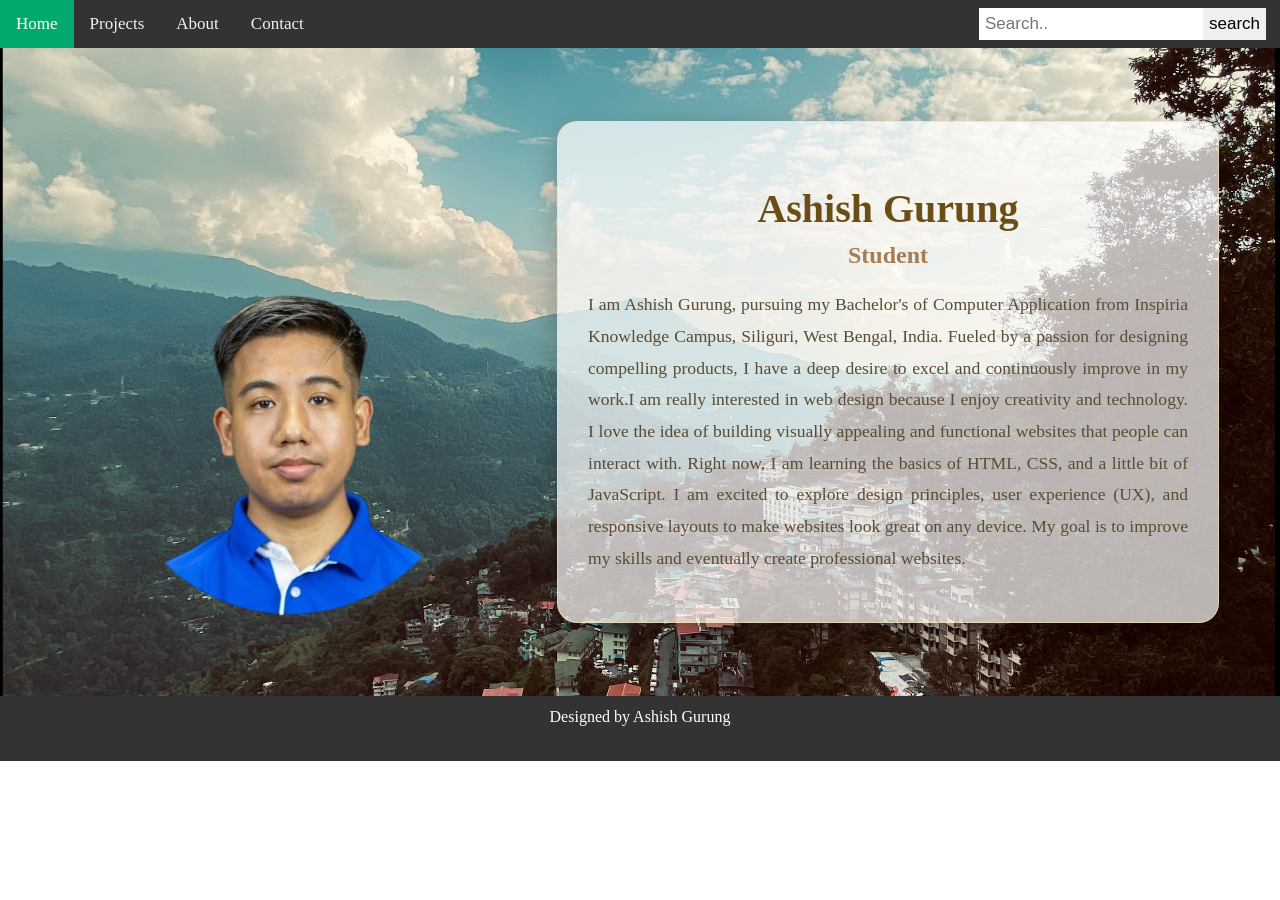
<file: index.html>
<!DOCTYPE html>
<html>

<head>
    <title>Portfolio</title>
    <meta name="viewport" content="width=device-width, initial-scale=1.0">
    <link rel="stylesheet" href="style.css">
</head>

<body>
    <header>
        <nav>
            <div class="topnav">
                <a class="active" href="index.html">Home</a>
                <a href="projects.html">Projects</a>
                <a href="about.html">About</a>
                <a href="contact.html">Contact</a>
                <div class="search-container">
                    <form style="margin-right: 18px;">
                        <input type="text" placeholder="Search.." name="search">
                        <button type="submit">search</button>
                    </form>
                </div>
        </nav>
    </header>
    <div class="body">
        <div class="img" style="margin: 100px 86px -52px 72px;;
        width: 18rem; height: 25rem;"></div>
        <div class="content-box">
            <h2> Ashish Gurung </h2>
            <h4> Student </h4>
            <p> I am Ashish Gurung, pursuing my Bachelor's of Computer Application from Inspiria Knowledge Campus, Siliguri, West Bengal, India. Fueled by a passion for designing compelling products, I have a deep desire to excel and continuously improve
                in my work.I am really interested in web design because I enjoy creativity and technology. I love the idea of building visually appealing and functional websites that people can interact with. Right now, I am learning the basics of HTML,
                CSS, and a little bit of JavaScript. I am excited to explore design principles, user experience (UX), and responsive layouts to make websites look great on any device. My goal is to improve my skills and eventually create professional
                websites. </p>
        </div>
    </div>
    <footer>Designed by Ashish Gurung </footer>
</body>

</html>
</file>
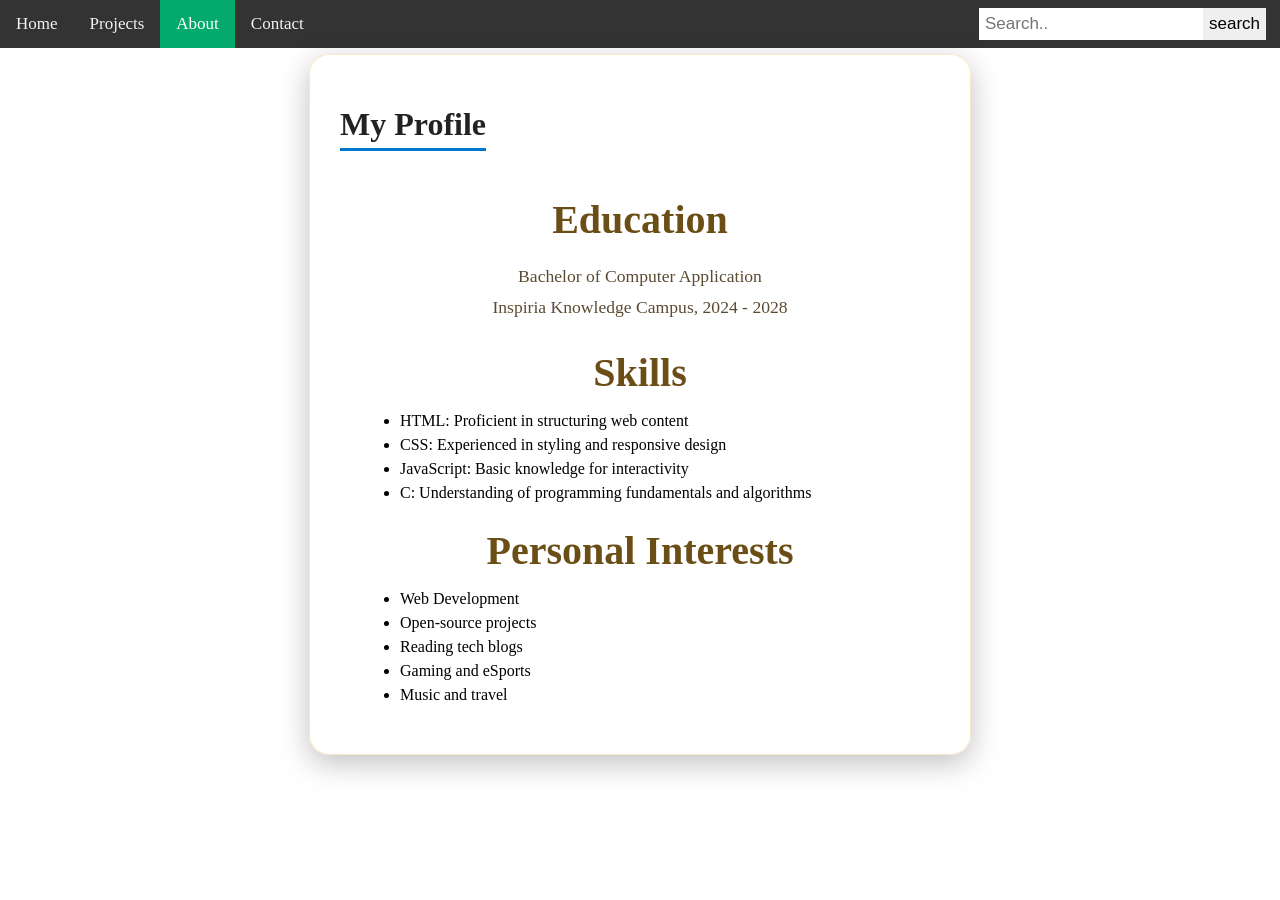
<file: about.html>
<!DOCTYPE html>
<html>

<head>
    <title>About</title>
    <link rel="stylesheet" href="style4.css">
</head>

<body>
    <header>
        <nav>
            <div class="topnav">
                <a href="index.html">Home</a>
                <a href="projects.html">Projects</a>
                <a class="active" href="About.html">About</a>
                <a href="contact.html">Contact</a>
                <div class="search-container">
                    <form style="margin-right: 18px;">
                        <input type="text" placeholder="Search.." name="search">
                        <button type="submit">search</button>
                    </form>
                </div>
        </nav>
    </header>
    <div class="body">
        <div class="content-box">
            <h1>My Profile</h1>

            <h2>Education</h2>
            <p>Bachelor of Computer Application
                <br> Inspiria Knowledge Campus, 2024 - 2028</p>

            <h2>Skills</h2>
            <ul>
                <li>HTML: Proficient in structuring web content</li>
                <li>CSS: Experienced in styling and responsive design</li>
                <li>JavaScript: Basic knowledge for interactivity</li>
                <li>C: Understanding of programming fundamentals and algorithms</li>
            </ul>

            <h2>Personal Interests</h2>
            <ul>
                <li>Web Development</li>
                <li>Open-source projects</li>
                <li>Reading tech blogs</li>
                <li>Gaming and eSports</li>
                <li>Music and travel</li>
            </ul>
        </div>
    </div>
</body>

</html>
</file>
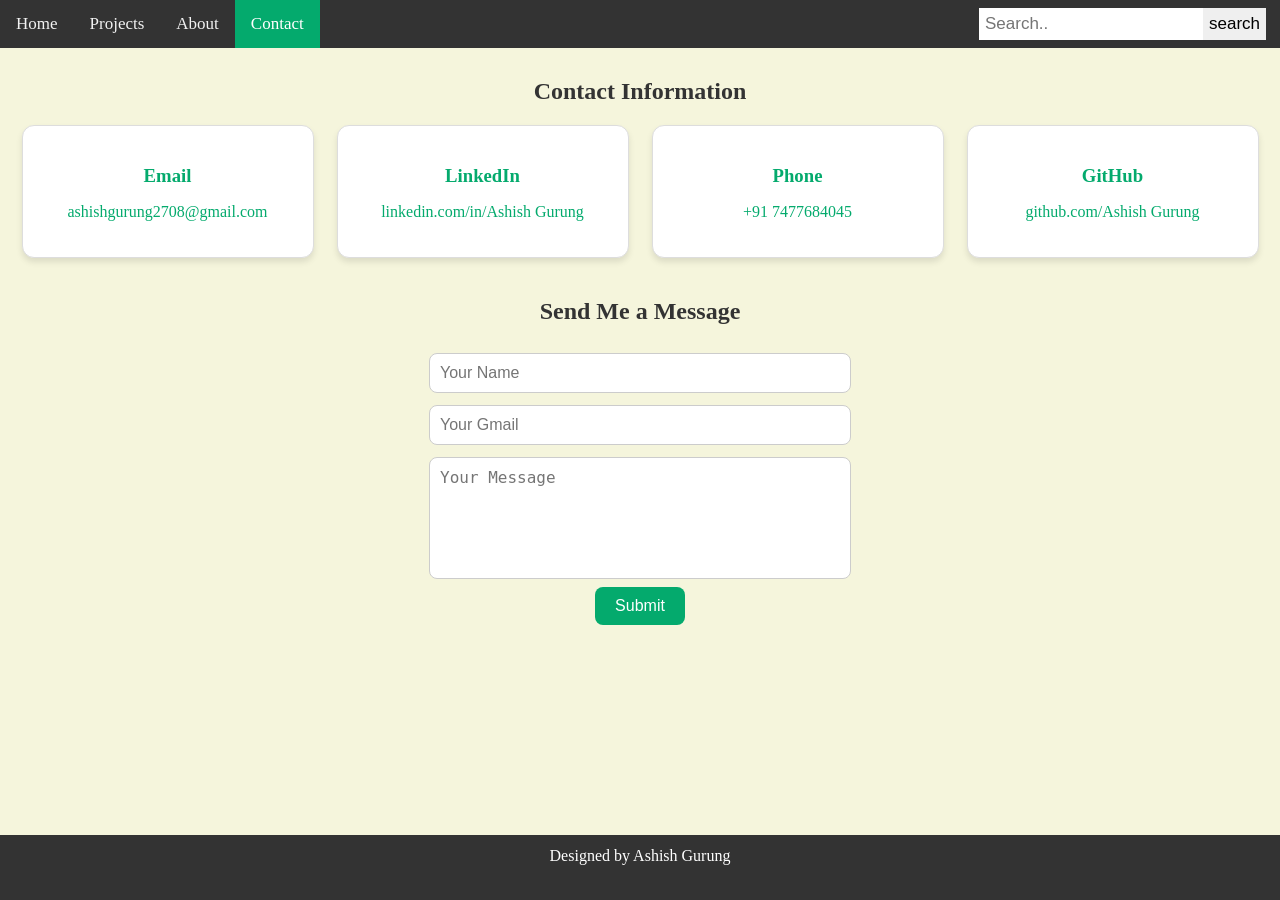
<file: contact.html>
<!DOCTYPE html>
<html lang="en">

<head>
    <title>Contact</title>
    <link rel="stylesheet" href="style3.css">
</head>

<body>
    <header>
        <nav>
            <div class="topnav">
                <a href="index.html">Home</a>
                <a href="projects.html">Projects</a>
                <a href="About.html">About</a>
                <a class="active" href="contact.html">Contact</a>
                <div class="search-container">
                    <form style="margin-right: 18px;">
                        <input type="text" placeholder="Search.." name="search">
                        <button type="submit">search</button>
                    </form>
                </div>
            </div>
        </nav>
    </header>

  <section class="contact-section">
  <h2>Contact Information</h2>
  <div class="contact-grid">
    <div class="card" onclick="handleCardClick('Email')">
      <h3>Email</h3>
      <p><a href="mailto:ashishgurung2708@gmail.com">ashishgurung2708@gmail.com</a></p>
    </div>
    <div class="card" onclick="handleCardClick('LinkedIn')">
      <h3>LinkedIn</h3>
      <p><a href="https://www.linkedin.com/in/ashish-gurung2708" target="_blank">linkedin.com/in/Ashish Gurung</a></p>
    </div>
    <div class="card" onclick="handleCardClick('Phone')">
      <h3>Phone</h3>
      <p><a href="tel:+917477684045">+91 7477684045</a></p>
    </div>
    <div class="card" onclick="handleCardClick('GitHub')">
      <h3>GitHub</h3>
      <p><a href="https://github.com/calmlycurious" target="_blank">github.com/Ashish Gurung</a></p>
    </div>
  </div>

  <h2 style="margin-top: 40px;">Send Me a Message</h2>
  <form class="contact-form" onsubmit="return validateForm()">
    <input type="text" id="name" placeholder="Your Name">
    <input type="email" id="email" placeholder="Your Gmail">
    <textarea id="message" placeholder="Your Message"></textarea>
    <button type="submit">Submit</button>
  </form>
</section>

   <script>
  function handleCardClick(type) {
    alert('You clicked on the ' + type + ' card!');
    console.log(type + ' card clicked');
  }

  function validateForm() {
    const name = document.getElementById('name').value.trim();
    const email = document.getElementById('email').value.trim();
    const message = document.getElementById('message').value.trim();
    const emailPattern = /^[a-zA-Z0-9._%+-]+@gmail\.com$/;

    if (!name || !email || !message) {
      alert("Please fill in all fields.");
      return false;
    }

    if (!emailPattern.test(email)) {
      alert("Please enter a valid Gmail address.");
      return false;
    }

    alert("Message sent successfully!");
    return true;
  }
</script>
    <footer>Designed by Ashish Gurung</footer>
</body>

</html>
</file>
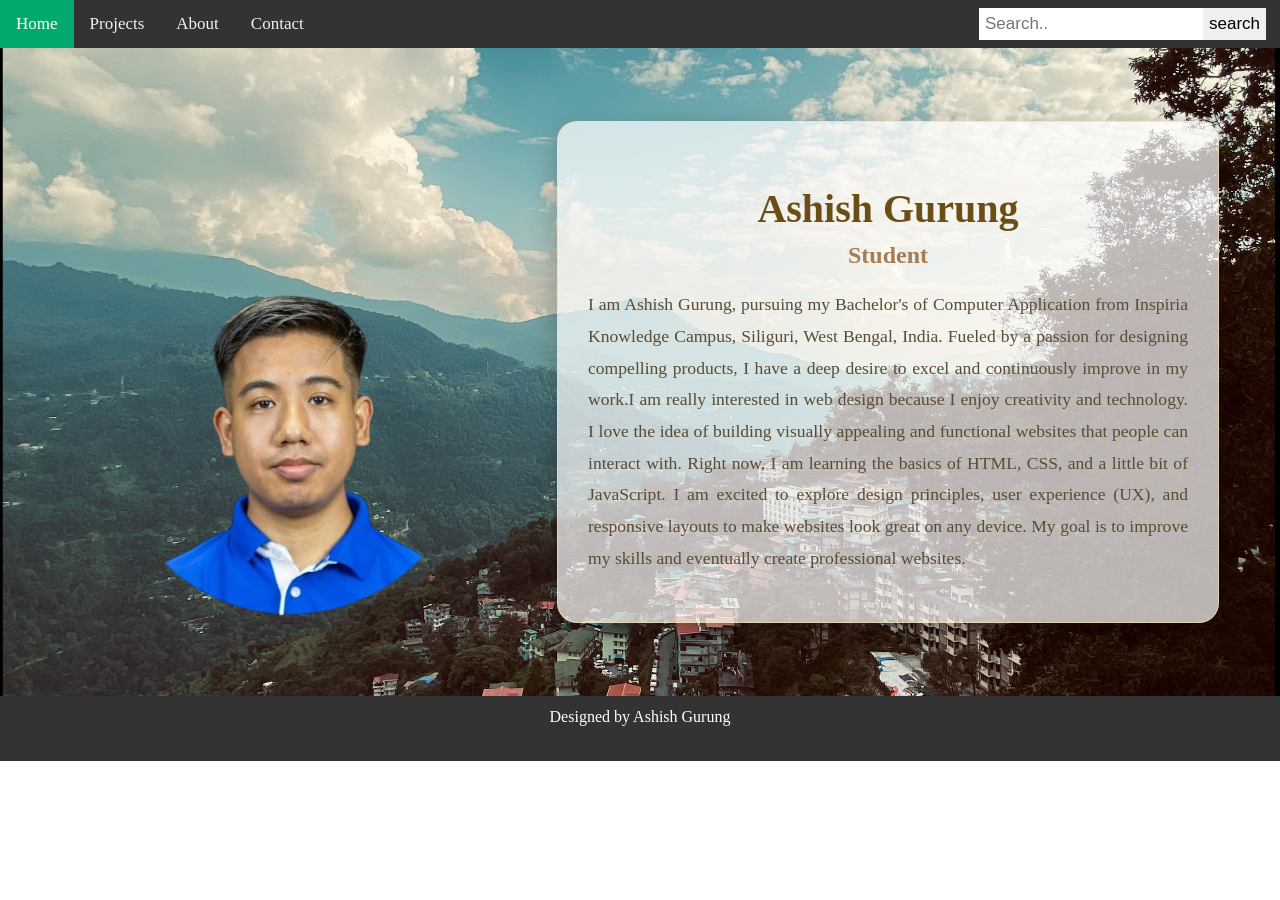
<file: Portfolio.html>
<!DOCTYPE html>
<html>

<head>
    <title>Portfolio</title>
    <meta name="viewport" content="width=device-width, initial-scale=1.0">
    <link rel="stylesheet" href="style.css">
</head>

<body>
    <header>
        <nav>
            <div class="topnav">
                <a class="active" href="Portfolio.html">Home</a>
                <a href="projects.html">Projects</a>
                <a href="about.html">About</a>
                <a href="contact.html">Contact</a>
                <div class="search-container">
                    <form style="margin-right: 18px;">
                        <input type="text" placeholder="Search.." name="search">
                        <button type="submit">search</button>
                    </form>
                </div>
        </nav>
    </header>
    <div class="body">
        <div class="img" style="margin: 100px 86px -52px 72px;;
        width: 18rem; height: 25rem;"></div>
        <div class="content-box">
            <h2> Ashish Gurung </h2>
            <h4> Student </h4>
            <p> I am Ashish Gurung, pursuing my Bachelor's of Computer Application from Inspiria Knowledge Campus, Siliguri, West Bengal, India. Fueled by a passion for designing compelling products, I have a deep desire to excel and continuously improve
                in my work.I am really interested in web design because I enjoy creativity and technology. I love the idea of building visually appealing and functional websites that people can interact with. Right now, I am learning the basics of HTML,
                CSS, and a little bit of JavaScript. I am excited to explore design principles, user experience (UX), and responsive layouts to make websites look great on any device. My goal is to improve my skills and eventually create professional
                websites. </p>
        </div>
    </div>
    <footer>Designed by Ashish Gurung </footer>
</body>

</html>
</file>
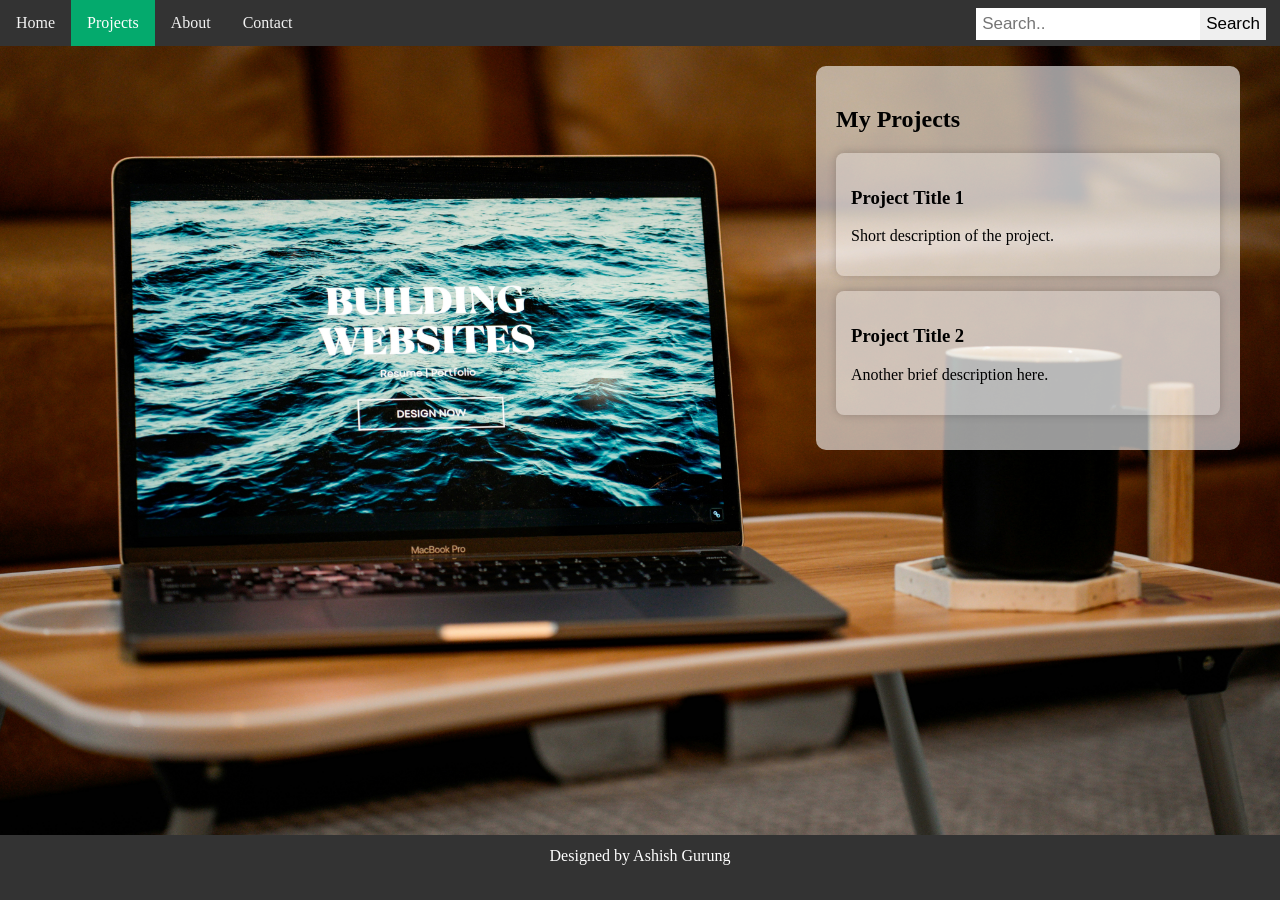
<file: projects.html>
<!DOCTYPE html>
<html>

<head>
    <title>Projects</title>
    <link rel="stylesheet" href="style2.css">
</head>

<body>

    <header>
        <nav>
            <div class="topnav">
                <a href="index.html">Home</a>
                <a class="active" href="projects.html">Projects</a>
                <a href="About.html">About</a>
                <a href="contact.html">Contact</a>
                <div class="search-container">
                    <form style="margin-right: 18px;">
                        <input type="text" placeholder="Search.." name="search">
                        <button type="submit">Search</button>
                    </form>
                </div>
            </div>
        </nav>
    </header>

    <div class="project-container">
        <h2>My Projects</h2>
        <div class="project-card">
            <h3>Project Title 1</h3>
            <p>Short description of the project.</p>
        </div>
        <div class="project-card">
            <h3>Project Title 2</h3>
            <p>Another brief description here.</p>
        </div>
    </div>


    <footer>Designed by Ashish Gurung</footer>
</body>

</html>
</file>
<file: style.css>
body {
  margin: 0px;
}

.topnav {
  overflow: hidden;
  background-color: #333;
}

.topnav a {
  float: left;
  color: #f2f2f2;
  text-align: center;
  padding: 14px 16px;
  text-decoration: none;
  font-size: 17px;
}

.topnav a:hover {
  background-color: #ddd;
  color: black;
}

.topnav a.active {
  background-color: #04aa6d;
  color: white;
}

/* Body background with an image */
.body {
  display: flex;
  align-items: center;
  justify-content: center;
  padding: 40px;
  height: 35.5rem;
  background: url("bgimage.png") no-repeat center center/cover;
}

.img,
.content {
  display: inline-block;
}

.img {
  background: url("myimage.png");
  background-repeat: no-repeat;
}
.content {
  background: beige;
  width: 56rem;
  vertical-align: top;
  text-align: justify;
  margin: -281px 0px 0px 482px;
}

/* Transparent, soft, elegant content box */
.content-box {
  background: rgba(255, 255, 255, 0.7); /* 70% white, semi-transparent */
  padding: 30px;
  margin-left: 50px;
  border-radius: 20px;
  box-shadow: 0 8px 30px rgba(0, 0, 0, 0.25);
  max-width: 600px;
  transition: all 0.4s ease;
  border: 1px solid rgba(245, 222, 179, 0.7); /* Soft wheat-colored border */
  animation: fadeIn 1s ease-in-out;
}

/* Inside the box */
.content-box h2 {
  font-size: 2.5rem;
  color: #6b4e16; /* Deep golden brown */
  margin-bottom: 10px;
  text-align: center;
}

.content-box h4 {
  font-size: 1.5rem;
  color: #a67c52; /* Soft brown */
  margin-bottom: 20px;
  text-align: center;
}

.content-box p {
  font-size: 1.1rem;
  color: #5a4b32; /* Darker beige text */
  line-height: 1.8;
  text-align: justify;
}

/* Hover glow effect */
.content-box:hover {
  box-shadow: 0 0 20px rgba(255, 215, 0, 0.6), 0 0 40px rgba(255, 223, 100, 0.4),
    0 0 60px rgba(255, 223, 100, 0.2);
  transform: translateY(-5px);
  border: 1px solid rgba(255, 215, 0, 0.6);
}

h2 {
  text-align: center;
  color: black;
  font-size: 35px;
}

h4 {
  color: black;
  font-size: 25px;
  margin: 0px 0px;
  text-align: center;
}

.search-container {
  float: right;
}

input[type="text"],
button {
  padding: 6px;
  margin-top: 8px;
  font-size: 17px;
  border: none;
}

button {
  margin-right: 16px;
  margin: -4px;
}

footer {
  height: 41px;
  background-color: #333;
  text-align: center;
  padding: 12px 16px;
  color: white;
}

/* Responsive layout for Homepage */
@media (max-width: 768px) {
  .body {
    flex-direction: column;
    padding: 20px;
  }

  .img {
    width: 80%;
    height: auto;
    background-size: contain;
  }

  .content-box {
    max-width: 90%;
    padding: 20px;
  }

  .search-container {
    width: 100%;
    justify-content: center;
    margin: 10px 0;
  }

  .topnav {
    flex-direction: column;
    align-items: flex-start;
  }

  .topnav a {
    width: 100%;
    text-align: left;
  }
}

@media (max-width: 480px) {
  .content-box h2 {
    font-size: 1.8rem;
  }

  .content-box h4 {
    font-size: 1.2rem;
  }

  .content-box p {
    font-size: 0.95rem;
  }

  .search-container {
    flex-direction: column;
    align-items: stretch;
  }

  .search-container input[type="text"],
  .search-container button {
    width: 100%;
    margin: 5px 0;
  }
}
</file>
<file: style4.css>
body {
  margin: 0px;
}

.topnav {
  overflow: hidden;
  background-color: #333;
}

.topnav a {
  float: left;
  color: #f2f2f2;
  text-align: center;
  padding: 14px 16px;
  text-decoration: none;
  font-size: 17px;
}

.topnav a:hover {
  background-color: #ddd;
  color: black;
}

.topnav a.active {
  background-color: #04aa6d;
  color: white;
}

/* Body background with an image */
.body {
  display: flex;
  align-items: center;
  justify-content: center;
  padding: 40px;
  height: 39.55rem;
  background: url("bgimage1.png") no-repeat center center/cover;
}

.content {
  background: beige;
  width: 56rem;
  vertical-align: top;
  text-align: center;
  margin: -281px 0px 0px 482px;
}

.content-box {
  background: rgba(255, 255, 255, 0.7);
  padding: 30px;
  border-radius: 20px;
  box-shadow: 0 8px 30px rgba(0, 0, 0, 0.25);
  border: 1px solid rgba(245, 222, 179, 0.7);
  animation: fadeIn 1s ease-in-out;
  width: 100%;
  max-width: 600px;
  transition: all 0.4s ease;
}

.content-box:hover {
  box-shadow: 0 0 20px rgba(255, 215, 0, 0.6), 0 0 40px rgba(255, 223, 100, 0.4),
    0 0 60px rgba(255, 223, 100, 0.2);
  transform: translateY(-5px);
  border: 1px solid rgba(255, 215, 0, 0.6);
}

h1 {
  font-size: 2rem;
  margin-bottom: 20px;
  color: #222;
  border-bottom: 3px solid #0077cc;
  display: inline-block;
  padding-bottom: 5px;
}

h2 {
  font-size: 1.5rem;
  margin-top: 25px;
  margin-bottom: 10px;
  color: #005999;
}

p {
  font-size: 1.1rem;
  margin-bottom: 10px;
}

ul {
  margin-left: 20px;
  margin-bottom: 20px;
}

li {
  font-size: 1rem;
  margin-bottom: 6px;
}

/* Inside the box */
.content-box h2 {
  font-size: 2.5rem;
  color: #6b4e16; /* Deep golden brown */
  margin-bottom: 10px;
  text-align: center;
}

.content-box h4 {
  font-size: 1.5rem;
  color: #a67c52; /* Soft brown */
  margin-bottom: 20px;
  text-align: center;
}

.content-box p {
  font-size: 1.1rem;
  color: #5a4b32; /* Darker beige text */
  line-height: 1.8;
  text-align: center;
}

/* Hover glow effect */
.content-box:hover {
  box-shadow: 0 0 20px rgba(255, 215, 0, 0.6), 0 0 40px rgba(255, 223, 100, 0.4),
    0 0 60px rgba(255, 223, 100, 0.2);
  transform: translateY(-5px);
  border: 1px solid rgba(255, 215, 0, 0.6);
}

.search-container {
  float: right;
}

input[type="text"],
button {
  padding: 6px;
  margin-top: 8px;
  font-size: 17px;
  border: none;
}

button {
  margin-right: 16px;
  margin: -4px;
}

/* Responsive layout for About page*/
@media (max-width: 768px) {
  .body {
    flex-direction: column;
    padding: 20px;
  }

  .topnav {
    flex-direction: column;
    align-items: flex-start;
  }

  .topnav a {
    width: 100%;
    text-align: left;
  }

  .search-container {
    width: 100%;
    justify-content: center;
    margin: 10px 0;
  }

  .search-container input[type="text"] {
    flex: 1;
    width: 70%;
  }

  h1 {
    font-size: 1.8rem;
  }

  h2 {
    font-size: 1.3rem;
  }

  .content-box {
    padding: 20px;
  }
}

@media screen and (max-width: 480px) {
  .search-container {
    flex-direction: column;
    align-items: stretch;
  }

  .search-container input[type="text"],
  .search-container button {
    width: 100%;
    margin: 5px 0;
  }
  h1 {
    font-size: 1.5rem;
  }

  h2 {
    font-size: 1.1rem;
  }

  p,
  li {
    font-size: 0.95rem;
  }

  .content-box {
    padding: 15px;
  }
}
</file>
<file: style3.css>
body {
  margin: 0px;
  display: flex;
  flex-direction: column;
  min-height: 100vh;
  background-color: beige;
}

/* NAVBAR STYLES */
.topnav {
  overflow: hidden;
  background-color: #333;
}

.topnav a {
  float: left;
  color: #f2f2f2;
  text-align: center;
  padding: 14px 16px;
  text-decoration: none;
  font-size: 17px;
}

.topnav a:hover {
  background-color: #ddd;
  color: black;
}

.topnav a.active {
  background-color: #04aa6d;
  color: white;
}

.search-container {
  float: right;
}

input[type="text"],
button {
  padding: 6px;
  margin-top: 8px;
  font-size: 17px;
  border: none;
}

button {
  margin-right: 16px;
  margin: -4px;
}

.contact-section h2 {
  text-align: center;
  color: #333;
  margin-top: 30px;
}

.contact-grid {
  display: grid;
  grid-template-columns: repeat(auto-fit, minmax(250px, 1fr));
  gap: 20px;
  margin: 20px;
  justify-items: center;
}

.card {
  background-color: white;
  border: 1px solid #ddd;
  padding: 20px;
  border-radius: 12px;
  width: 100%;
  max-width: 300px;
  box-shadow: 0 4px 6px rgba(0, 0, 0, 0.1);
  text-align: center;
}
.card {
  background-color: white;
  border: 1px solid #ddd;
  padding: 20px;
  border-radius: 12px;
  width: 250px;
  box-shadow: 0 4px 6px rgba(0, 0, 0, 0.1);
  text-align: center;
}

.card h3 {
  color: #04aa6d;
  margin-bottom: 10px;
}

.card a {
  color: #04aa6d;
  text-decoration: none;
  font-size: 16px;
}

.card a:hover {
  text-decoration: underline;
}

.contact-form {
  display: flex;
  flex-direction: column;
  align-items: center;
  gap: 12px;
  margin-top: 20px;
}

.contact-form input,
.contact-form textarea {
  width: 80%;
  max-width: 400px;
  padding: 10px;
  border: 1px solid #ccc;
  border-radius: 8px;
  font-size: 16px;
}

.contact-form textarea {
  height: 100px;
  resize: none;
}

.contact-form button {
  padding: 10px 20px;
  background-color: #04aa6d;
  color: white;
  border: none;
  border-radius: 8px;
  font-size: 16px;
  cursor: pointer;
}

.contact-form button:hover {
  background-color: #038c5a;
}

footer {
  margin-top: auto;
  height: 41px;
  background-color: #333;
  text-align: center;
  padding: 12px 16px;
  color: white;
}

/*Responsive layout for Contact Page */
@media (max-width: 480px) {
  .contact-section h2 {
    font-size: 1.5rem;
  }

  .card {
    padding: 16px;
    font-size: 15px;
  }

  .card a {
    font-size: 15px;
  }
}
</file>
<file: style2.css>
body {
  margin: 0;
  display: flex;
  flex-direction: column;
  min-height: 100vh;
  background-image: url('bgimage2.jpg');
  background-size: cover;
  background-position: center;
}

.topnav{
overflow:hidden;
background-color: #333;
}

.topnav a {
float: left;
color: #f2f2f2;
text-align: center;
padding: 14px 16px;
text-decoration: none;
font-size: 17px'
}

.topnav a:hover {
background-color: #ddd;
color: black;
}

.topnav a.active {
background-color: #04AA6D;
color: white;
}

.search-container {
	float: right;
}

input[type=text], button {
	padding: 6px;
	margin-top: 8px;
	font-size:17px;
	border:none;
}

button {
	margin-right:16px;
	margin: -4px;
}

.project-container {
  width: 30%;
  margin: 20px;
  padding: 20px;
  background-color: rgba(255, 255, 255, 0.6); /* Transparent white */
  border-radius: 10px;
  align-self: flex-end;
  margin-left: auto;
  margin-right: 40px;
}

.project-card {
  background-color: rgba(255, 255, 255, 0.3); /* Even more transparent */
  padding: 15px;
  margin-bottom: 15px;
  border-radius: 8px;
  box-shadow: 0 0 10px rgba(0,0,0,0.2);
}

footer {
  margin-top: auto;
  height: 41px;
  background-color: #333;
  text-align: center;
  padding: 12px 16px;
  color: white;
}

/* Responsive layout for Projects Page */
@media (max-width: 768px) {
  .project-container {
    position: static;
    transform: none;
    width: 90%;
    margin: 20px auto;
  }
}

@media (max-width: 480px) {
  .project-container {
    width: 95%;
    padding: 15px;
  }

  .project-card {
    font-size: 14px;
  }
}
</file>
